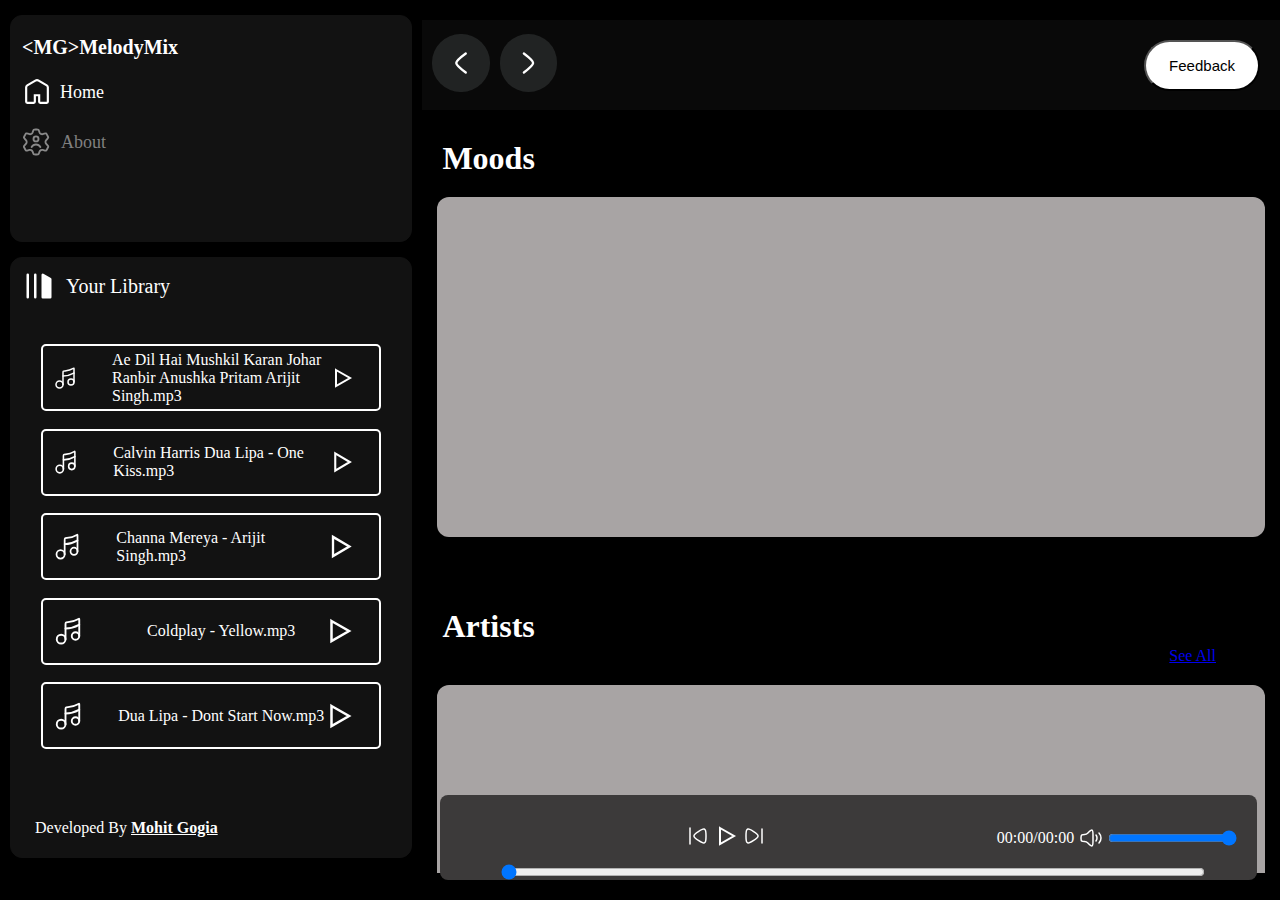
<file: index.html>
<!DOCTYPE html>
<html lang="en">
<head>
    <meta charset="UTF-8">
    <meta name="viewport" content="width=device-width, initial-scale=1.0">
    <link rel="icon" sizes="16x16" href="favicon-16x16.png" type="image/png">
    <link rel="icon" sizes="32x32" href="favicon-32x32.png" type="image/png">
    <title>Mg-MelodyMix</title>
    <link rel="stylesheet" href="style.css">
    <link rel="stylesheet" href="utility.css">
</head>
<body>
    <div class="left">
        <div class="leftnav">
            <div class="leftnavup">
                <div class="logo">
                    <span><b>&lt;MG&gt;</b>MelodyMix</span>
                    <img src="cross.svg" class="cross" alt="">
                </div>
                <div class="leftnavcont">
                    <div class="lefthome" onclick="gotohome()">
                        <img src="home.svg" alt="" >Home
                    </div>
                    <div class="leftabout" onclick="gotoabout()">
                        <img class="aboutimg" src="about.svg" alt="">
                        <span class="abouttxt">About</span>
                    </div>
                </div>
            </div>
            
            <div class="leftsonglib">
                <div class="songlibtitle">
                    <img src="books.svg" class="libimg" alt="">
                    <span class="libtitle">Your Library</span>
                </div>
                <div class="leftsonglist scrollbar">
                    <ul>
                    </ul>
                </div>
                <span class="dev">Developed By <b class="undrline" onclick="gotoabout()">Mohit Gogia</b></span>
            </div>
        </div>
        
    </div>
    <div class="right scrollbar">
        <div class="mainright">
            <div class="rightnav">
                <div class="rightnavicons">
                    <div class="tlines">
                        <img src="lines.svg" class="thlines" alt="">
                    </div>
                    <div class="leftarrow" onclick="gotoabout()">
                        <img class="arrow"src="left_arrow.svg" alt="">
                    </div>
                    <div class="rightarrow" onclick="gotoartists()">
                        <img class="arrow"   src="right_arrow.svg" alt="">
                    </div>
                </div>
                <div class="rightnavbtns">
                    <button class="feedback" onclick="gotofeedback()">Feedback</button>
                </div>
            </div>
            <div class="cardscont">
                <div class="moodalbums">
                    <h1 class="cartitle">Moods</h1>
                    <div class="moodscont scrollbar">


                        


                    </div>
                </div>
                <div class="artists">
                    <div class="temp">
                        <h1 class="cartitle  artisttitle">Artists</h1>
                        <a href="artists.html">See All</a>
                    </div>
                    
                    <div class="artistscont">

                    </div>
                    
                </div>
            </div>
        </div>
        <div class="player">
            <div class="musicplayer">
                <div class="playersongname"></div>
                <div class="controls">
                    <img src="prv_song.svg" class="prvsong" alt="" id="prv">
                    <img src="play.svg" class="play" id = "mainplay" alt="">
                    <img src="next_song.svg" class="nxtsong" id="nxt" alt="">
                </div>
                <div class="aboveright">
                    <div class="durr">
                        00:00/00:00
                    </div>
                    <div id="volume">
                        <img src="speaker.svg" alt="" id="speaker">
                        <input type="range" name="volume" id="vol" min="0" max="100">
                    </div>
                </div>
                <div class="seekbar">
                    <input type="range" name="songprog" id="songprog" min="0" max="100">
                </div>
            </div>
        </div>
    </div>
</body>
<script src="index.js"></script>
</html>
</file>
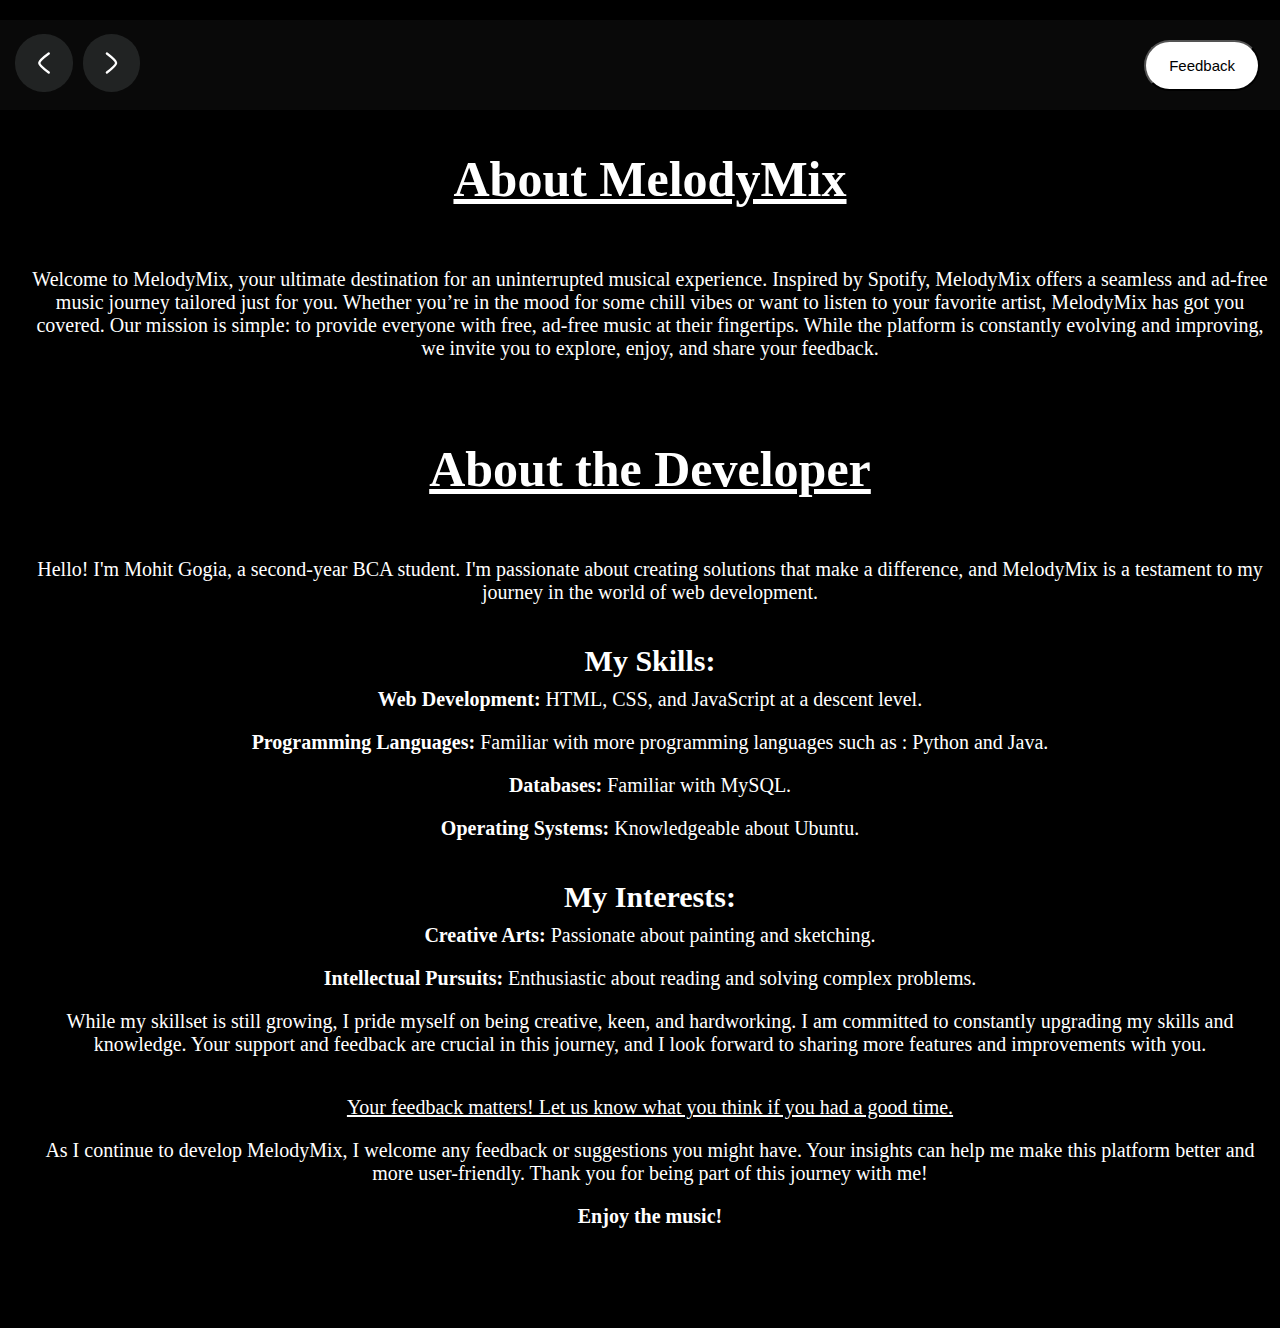
<file: about.html>
<!DOCTYPE html>
<html lang="en">
<head>
    <meta charset="UTF-8">
    <meta name="viewport" content="width=device-width, initial-scale=1.0">
    <link rel="icon" sizes="16x16" href="favicon-16x16.png" type="image/png">
    <link rel="icon" sizes="32x32" href="favicon-32x32.png" type="image/png">
    <title>Mg-MelodyMix</title>
    <link rel="stylesheet" href="about.css">
    <link rel="stylesheet" href="utility.css">
</head>
<body>
    <div class="right scrollbar">
        <div class="mainright">
            <div class="rightnav">
                <div class="rightnavicons">
                    <div class="leftarrow" onclick="gotoartists()">
                        <img class="arrow" src="left_arrow.svg" alt="">
                    </div>
                    <div class="rightarrow" onclick="gotoartists()">
                        <img class="arrow" src="right_arrow.svg" alt="">
                    </div>
                </div>
                <div class="rightnavbtns">
                    <button class="feedback" onclick="gotofeedback()">Feedback</button>
                </div>
            </div>
            <div class="rightbody">
                <h1 class="minusbt">About MelodyMix</h1>
                <p>Welcome to MelodyMix, your ultimate destination for an uninterrupted musical experience. Inspired by Spotify, MelodyMix offers a seamless and ad-free music journey tailored just for you. Whether you’re in the mood for some chill vibes or want to listen to your favorite artist, MelodyMix has got you covered. Our mission is simple: to provide everyone with free, ad-free music at their fingertips. While the platform is constantly evolving and improving, we invite you to explore, enjoy, and share your feedback.</p>
                <h1 class="addtp">About the Developer</h1>
                <p>Hello! I'm Mohit Gogia, a second-year BCA student. I'm passionate about creating solutions that make a difference, and MelodyMix is a testament to my journey in the world of web development.</p>
                <h2>My Skills:</h2>
                <p><strong>Web Development:</strong> HTML, CSS, and JavaScript at a descent level.</p>
                <p><strong>Programming Languages:</strong> Familiar with more programming languages such as :  Python and Java.</p>
                <p><strong>Databases:</strong> Familiar with MySQL.</p>
                <p><strong>Operating Systems:</strong> Knowledgeable about Ubuntu.</p>
                <h2>My Interests:</h2>
                <p><strong>Creative Arts:</strong> Passionate about painting and sketching.</p>
                <p><strong>Intellectual Pursuits:</strong> Enthusiastic about reading and solving complex problems.</p>
                <p>While my skillset is still growing, I pride myself on being creative, keen, and hardworking. I am committed to constantly upgrading my skills and knowledge. Your support and feedback are crucial in this journey, and I look forward to sharing more features and improvements with you.</p>
                <p class="feed">Your feedback matters! Let us know what you think if you had a good time.</p>
                <p>As I continue to develop MelodyMix, I welcome any feedback or suggestions you might have. Your insights can help me make this platform better and more user-friendly. Thank you for being part of this journey with me!</p>
                <p class="last"><strong>Enjoy the music!</strong></p>
            </div>
        </div>
    </div>
    <script src="artists.js"></script>
</body>
</html>
</file>
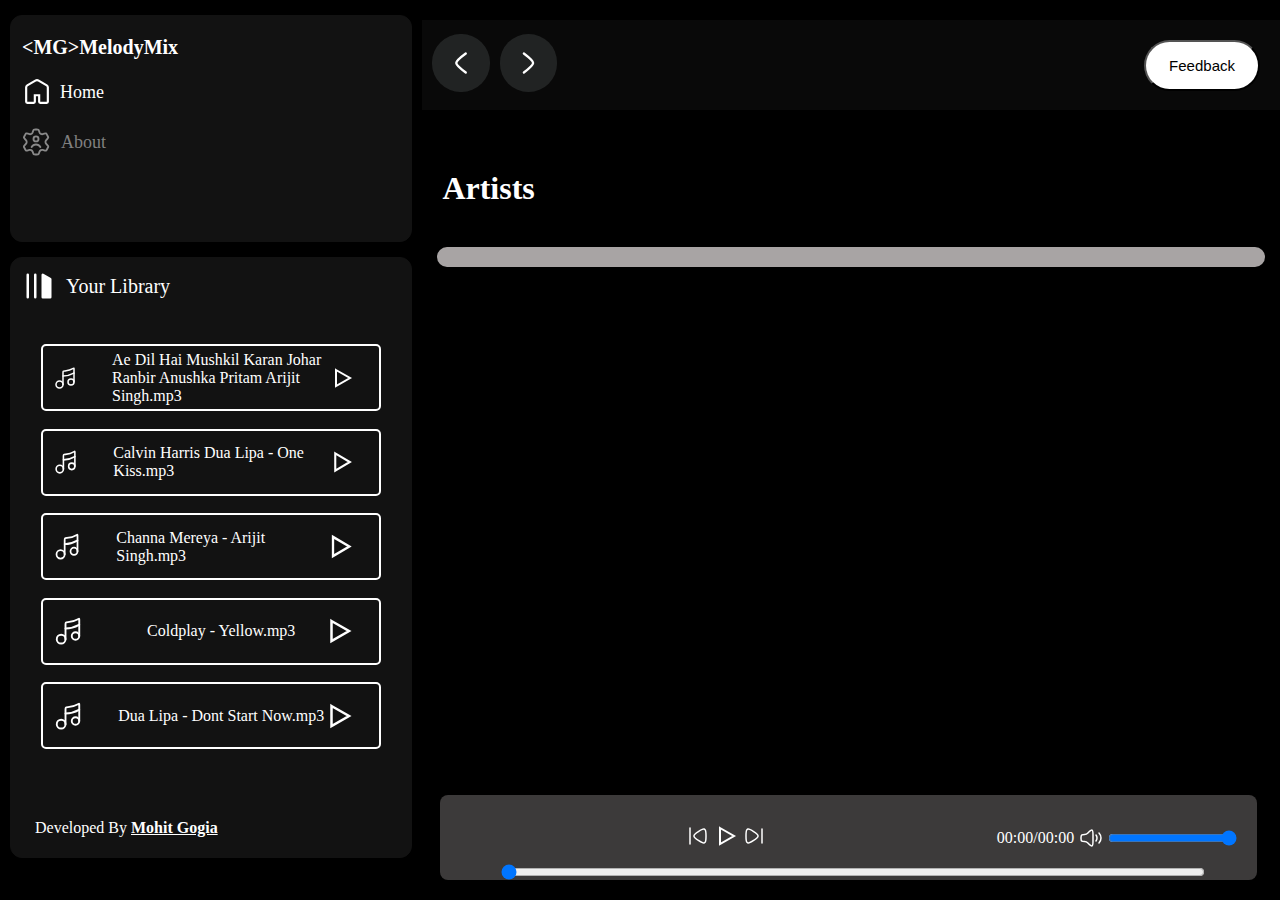
<file: artists.html>
<!DOCTYPE html>
<html lang="en">
<head>
    <meta charset="UTF-8">
    <meta name="viewport" content="width=device-width, initial-scale=1.0">
    <link rel="icon" sizes="16x16" href="favicon-16x16.ico" type="image/png">
    <link rel="icon" sizes="32x32" href="favicon-32x32.ico" type="image/png">
    <title>Mg-MelodyMix</title>
    <link rel="stylesheet" href="artists.css">
    <link rel="stylesheet" href="utility.css">
</head>
<body>
    <div class="left">
        <div class="leftnav">
            <div class="leftnavup">
                <div class="logo">
                    <span><b>&lt;MG&gt;</b>MelodyMix</span>
                    <img src="cross.svg" class="cross" alt="">
                </div>
                <div class="leftnavcont">
                    <div class="lefthome" onclick="gotohome()">
                        <img src="home.svg" alt="" >Home
                    </div>
                    <div class="leftabout" onclick="gotoabout()">
                        <img class="aboutimg" src="about.svg" alt="">
                        <span class="abouttxt">About</span>
                    </div>
                </div>
            </div>
            
            <div class="leftsonglib">
                <div class="songlibtitle">
                    <img src="books.svg" class="libimg" alt="">
                    <span class="libtitle">Your Library</span>
                </div>
                <div class="leftsonglist scrollbar">
                    <ul>
                    </ul>
                </div>
                <span class="dev">Developed By <b class="undrline" onclick="gotoabout()">Mohit Gogia</b></span>
            </div>
        </div>
    </div>
    <div class="right scrollbar">
        <div class="mainright">
            <div class="rightnav">
                <div class="rightnavicons">
                    <div class="tlines">
                        <img src="lines.svg" class="thlines" alt="">
                    </div>
                    <div class="leftarrow" onclick="gotohome()">
                        <img class="arrow"src="left_arrow.svg" alt="">
                    </div>
                    <div class="rightarrow" onclick="gotofeedback()">
                        <img class="arrow"   src="right_arrow.svg" alt="">
                    </div>
                </div>
                <div class="rightnavbtns">
                    <button class="feedback" onclick="gotofeedback()">Feedback</button>
                </div>
            </div>
            <div class="cardscont">
                <div class="artists">
                    <div class="temp">
                        <h1 class="cartitle  artisttitle">Artists</h1>
                        <a href="artists.html">See All</a>
                    </div>
                    
                    <div class="artistscont">

                    </div>
                    
                </div>
            </div>
        </div>
        <div class="player">
            <div class="musicplayer">
                <div class="playersongname"></div>
                <div class="controls">
                    <img src="prv_song.svg" class="prvsong" alt="" id="prv">
                    <img src="play.svg" class="play" id = "mainplay" alt="">
                    <img src="next_song.svg" class="nxtsong" id="nxt" alt="">
                </div>
                <div class="aboveright">
                    <div class="durr">
                        00:00/00:00
                    </div>
                    <div id="volume">
                        <img src="speaker.svg" alt="" id="speaker">
                        <input type="range" name="volume" id="vol" min="0" max="100">
                    </div>
                </div>
                <div class="seekbar">
                    <input type="range" name="songprog" id="songprog" min="0" max="100">
                </div>
            </div>
        </div>
    </div>
</body>
<script src="artists.js"></script>
</html>
</file>
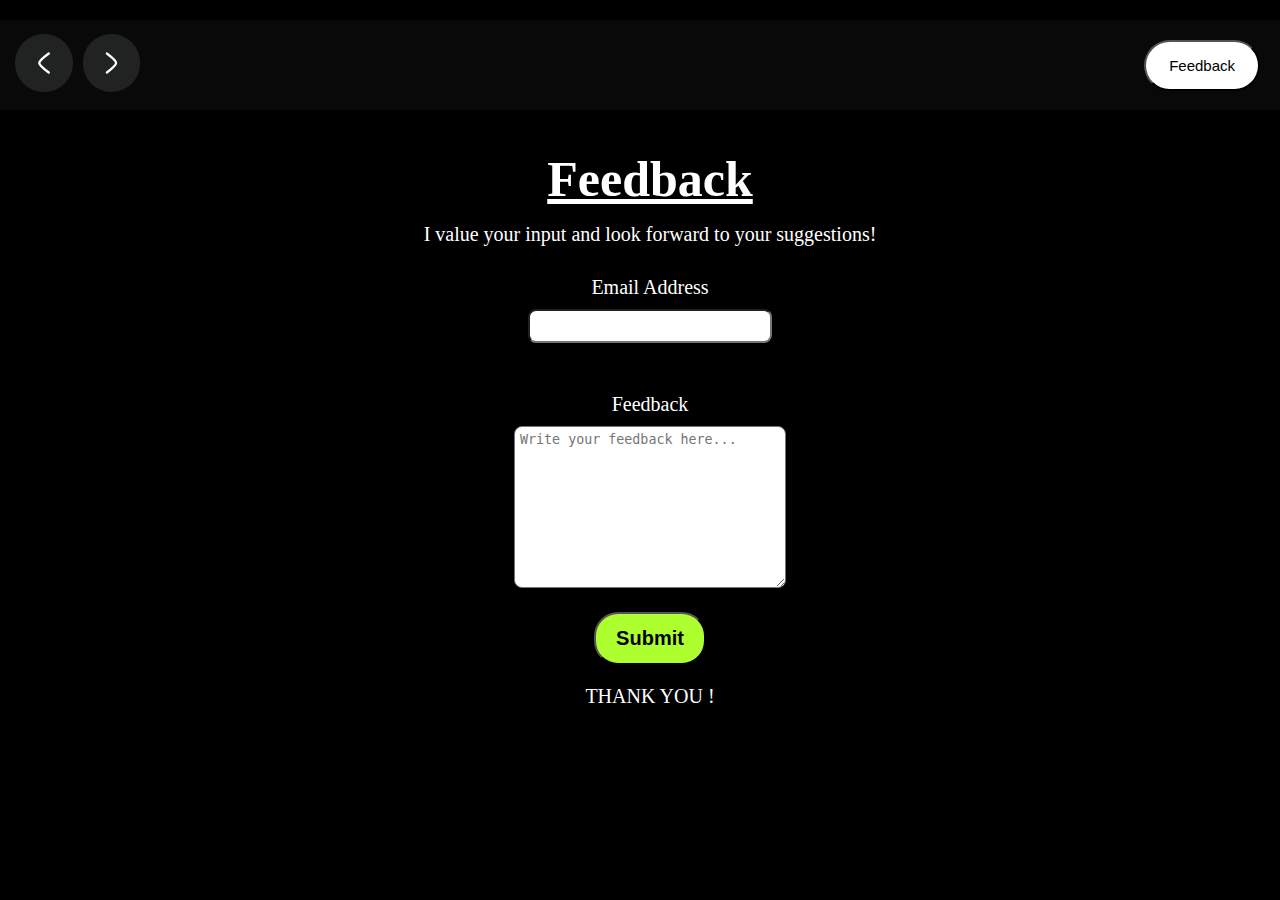
<file: feedback.html>
<!DOCTYPE html>
<html lang="en">
<head>
    <meta charset="UTF-8">
    <meta name="viewport" content="width=device-width, initial-scale=1.0">
    <link rel="icon" sizes="16x16" href="favicon-16x16.png" type="image/png">
    <link rel="icon" sizes="32x32" href="favicon-32x32.png" type="image/png">
    <title>Mg-MelodyMix</title>
    <link rel="stylesheet" href="feedback.css">
    <link rel="stylesheet" href="utility.css">
</head>
<body>
    <div class="right scrollbar">
        <div class="mainright">
            <div class="rightnav">
                <div class="rightnavicons">
                    <div class="leftarrow" onclick="gotoartists()">
                        <img class="arrow"src="left_arrow.svg" alt="">
                    </div>
                    <div class="rightarrow" onclick="gotoabout()">
                        <img class="arrow"   src="right_arrow.svg" alt="">
                    </div>
                </div>
                <div class="rightnavbtns">
                    <button class="feedback" onclick="gotofeedback()">Feedback</button>
                </div>
            </div>
            <div class="rightbody">
                <h1>Feedback</h1>
                <p class="line">I value your input and look forward to your suggestions!</p>
                <div class="mail">
                    <p>Email Address</p>
                    <input type="email" name="email" id="email">
                </div>
                <div class="feedbackbox">
                    <p>Feedback</p>
                    <textarea id="feedback" name="feedback" rows="5" maxlength="200" placeholder="Write your feedback here..."></textarea>
                </div>
                <div id="submit">
                    <button id="sub">Submit</button>
                </div>
                <p class="thank">THANK YOU !</p>
            </div>
        </div>
    </div>
</body>
<script src="artists.js"></script>
<script src="feedback.js"></script>
</html>
</file>
<file: style.css>
*{
    margin: 0;
    padding: 0;
}

body{
    display: flex;
    background-color: black;
    color:white;
}

.left{
    width:33vw;
    min-width:390px; 
    height: 97vh;
}

.right{
    width:67vw;
    height: 97vh;
    
}

.leftnav img{
    width:30px;
    filter: invert(1);
}

.leftnavup{
    height:25vh;
    min-height:170px;
    border:1px solid #121212;
    border-radius: 12px;
    margin: 15px 10px;
}

.leftsonglib{
    height: 66.5vh;
    border-radius: 12px;
    border:1px solid #121212;
    border-radius: 12px;
    margin: 15px 10px;
    background-color: #121212;
}

.lefthome , .leftabout{
    margin:10px;
    display: flex;
    align-items: center;
    gap:10px;
    font-weight: 500;
    cursor:pointer;
    margin-bottom:22px;
    font-size: 18px;
    
}

.leftabout{
    color: gray;
}

.leftabout img{
    opacity: 0.5;
    transition: opacity 0.15s ease;
}

.leftabout img:hover{
    opacity: 1;
}

.leftabout:hover{
    color:white;
    text-decoration: underline;
}

.logo{
    margin:20px 11px;
    font-size: 20px;
    font-weight: 750;
}

.leftnavup{
    background-color: #121212;
}

.lefthome img{
    width:26px;
    margin-left:3px;
}

.songlibtitle{
    display: flex;
    align-items: center;
    gap:12px;
    margin:13px;
}

.libtitle{
    font-size: 20px;
}

.rightnav{
    background-color:#090909;
    width:100%;
    height:90px;
    margin-top:20px;
    z-index:20;
}

.rightnavicons{
    display: flex;
    gap:10px;
}

.rightnav{
    display: flex;
    justify-content: space-between;
    align-items: center;
    position: fixed;
    width: calc(100% - 33vw);
    border-top:20px solid black;
    top:-20px;
}

.arrow {
    height:37.5px;
    background-color: #7469692f;
    border-radius: 50%;
    padding:10px;
    filter: invert(1);
}


.feedback{
    display: inline-block;
    margin-right:20px;
    background-color: white;
    padding:15px 23px;
    border-radius: 43px;
    font-size: 15px;
    cursor: pointer;
    text-align: center;
}

.feedback:hover{
    font-weight: 800;
    text-decoration: underline;
}

.musicplayer{
    display: flex;
    justify-content: space-between;
    height:85px;
    background-color: #3c3a3a;
    position: fixed;
    bottom:20px;
    margin: 0 18px;
    /* width:calc(100% - 39.5%); */
    width: calc(100% - 426px);
    align-items: center;
    border-radius: 8px;
}

.songname{
    padding-left:20px;
}
.aboveright{
    display: flex;
    gap:5px;
    align-items: center;
    padding-right:20px;
}

#volume{
    display:flex;
    align-items: center;
    gap:5px;
}

.cartitle{
    margin:20px;
}

.moodscont{
    background-color: rgb(168, 164, 164);
    margin:20px 15px;
    border-radius: 12px;;
    height:340px;
    overflow-x:auto;
    display: flex;
    align-items: center;
    overflow-y:hidden;
}

.right{
    overflow-y: scroll;
}

.cardscont{
    padding-top:120px;
}

.artisttitle{
    margin-top:50px;
}

.card{
    height:310px;
    border: 1px solid black;
    width:210px;
    border-radius:8px;
    background-color: #191919;
    position: relative;
    margin-left:10px;
}


.poster img{
    height:200px;
    width:200px;
    object-fit: contain;
    border-radius: 8px;
    padding:5px;
}

.cardhead{
    font-size:21px;
    display: flex;
    justify-content: center;
    margin:5px 0;
}

.cardtxt{
    position: absolute;
    font-size:20px;
    top:260px;
    overflow: hidden;
    text-overflow: ellipsis;
    height:45px;
    margin-left:10px;
    margin-bottom:5px;
    display: -webkit-box;
    -webkit-line-clamp: 2;
    -webkit-box-orient: vertical;
}

.hoverplay img{
    width:60px;
    position: absolute;
    right: 8px;
    top:225px;
    opacity: 0;
    transition: all 0.3s ease;
    /* 139 */
    cursor: pointer;
    z-index: 10;
}

.hoverplay img:hover{
    top:139px;
    opacity:1;
}

.artistscont{
    display: flex;
    flex-wrap: wrap;
    background-color: rgb(168, 164, 164);
    margin:20px 15px;
    border-radius: 12px;;
    height:340px;
    position: relative;
    flex-direction: column;
    overflow: hidden;
    justify-content: center;
    align-items: center;
    gap:10px;
    margin-bottom:110px;
}

  


.leftsonglist ul{
    list-style-type:none;
    margin:10px 20px;
}

.leftsonglist ul li{
    min-width:282px;
    border: 2px solid white;
    height:63px;
    margin:10px;
    display: flex;
    align-items: center;
    justify-content: space-between;
    padding-left:10px;
    padding-right:10px;
    border-radius:5px;
    margin-bottom:17.5px;
    cursor: pointer;
}

.leftsonglist ul li:hover{
    background-color: rgb(220,220,220,0.5);
}



.leftsonglist ul li:first-child{
    margin-top:30px;
}

.leftsonglist ul li img{
    padding-right:15px;
}

.play{
    filter: invert();
}

.leftsonglist{
    height:50vh;
    overflow-x: hidden;
    overflow-y: auto;
}

.leftsonglist ul li:nth-child(1){
    display: flex;
    justify-content: center;
    align-items: center;
}


.seekbar{
    position: absolute;
    bottom:0px;
    left:2vw;
    display: flex;
    justify-content: center;
    align-items: center;
}

#songprog{
    width: 55vw;
    margin-left:35px;
}

.temp{
    display: flex;
    justify-content: space-between;
    align-items: center;
}

.temp a{
    padding-top:10vh;
    margin-right:5vw;
}

.tlines img{
    width:40px;
    margin-left:12px;
    display: none;
}

.rightnavicons{
    display: flex;
    align-items: center;
}

.logo{
    display: flex;
    align-items: center;
    justify-content: space-between;
}

.logo img{
    width:30px;
    display: none;
}

@media (width < 1211px) {
    .rightnav{
        width:calc(100% - 392px);
    }
}

@media (width < 886px){
    .left{
        position: absolute;
        left:-500px;
        transition: width 0.5 ease;
        z-index:100;
        background-color: black;
        height: 100%;
    }

    .tlines img{
        display: block;
    }


    .right{
        width:100%;
    }

    .rightnav{
        width:100%
    }

    .musicplayer{
        width:90%;
    }
    
    .logo img{
        display: block;
    }

    .musicplayer{
        height:224px;
        width:100%;
        bottom:0;
        left:-17.5px;
        flex-direction: column;
    }

    .playersongname{
        font-size: 21px;
        margin-top: 40px;
        display: flex;
        justify-content: center;
        align-items: center;
        text-align: center;
    }

    .controls{
        margin-left : -12.5px;
    }

    .aboveright{
        display: flex;
        flex-direction: column;
        margin-bottom:45px;
    }

    #songprog{
        margin-bottom:15px;
        margin-top:15px;
        margin-left: 0;
    }

    #songprog{
        width:calc(100vw - 18px);
    }

    .artistscont{
        margin-bottom:217px;
    }
    .playersongname{
        padding-left:0px;
    }
}

.musicplayer{
    z-index: 90;
}

.card{
    cursor: pointer;
}

.card:hover{
    background-color:gray;
    scale: 1.02;
}

.card:hover .hoverplay img {
    top: 139px; /* Adjust the position as desired */
    opacity: 1;
}

@media (min-width: 887px) and (max-width: 1104px) {
    .seekbar{
        width: calc(85vw - 340px);
        margin-left:0;
    }
}

@media (width > 1107px) {
    .musicplayer{
        width:calc(90% - 412px);
    }
}



@media (width>1103px) and (width<1570px){
    .musicplayer{
        width:calc(98.5% - 412px);
    }
}

@media (width > 1219px){
    .musicplayer{
        width:calc(96% - 412px);
    }
}

@media (width>1401px) {
    .musicplayer{
        width:calc(96% - 512px);
    }
}

.playersongname{
    padding-left:15px;
}

.dev{
    position: absolute;
    bottom: 7vh;
    left:35px;
}

.undrline{
    text-decoration: underline;
    cursor: pointer;
}

.undrline:hover{
    color:blue;
}

@media (width>2300px) {
    .musicplayer{
        width: calc(85% - 512px);
    }
}

@media (width<2300px) and (width>1700px){
    .musicplayer{
        width: calc(88% - 512px);
    }
}


@media (width<2092) and (width>1650px){
    .musicplayer{
        width: calc(92% - 512px);
    }
}
</file>
<file: utility.css>
.scrollbar::-webkit-scrollbar {
    width: 10px; /* Width of the scrollbar */
}

.scrollbar::-webkit-scrollbar-track {
    background: #f1f1f1; /* Background of the scrollbar track */
    border-radius: 10px; /* Rounded corners of the scrollbar track */
}

.scrollbar::-webkit-scrollbar-thumb {
    background: #888; /* Color of the scrollbar thumb */
    border-radius: 10px; /* Rounded corners of the scrollbar thumb */
}

.scrollbar::-webkit-scrollbar-thumb:hover {
    background: #555; /* Color of the scrollbar thumb on hover */
}

/* Customize the scrollbar for Firefox */
.scrollbar {
    scrollbar-width: thin; /* Width of the scrollbar */
    scrollbar-color: #888 #f1f1f1; /* Color of the scrollbar thumb and track */
}

/* For Internet Explorer and Edge */
.scrollbar {
    -ms-overflow-style: -ms-autohiding-scrollbar;
}
</file>
<file: about.css>
*{
    margin: 0;
    padding: 0;
}

body{
    display: flex;
    background-color: black;
    color:white;
}

.left{
    width:33vw;
    min-width:390px; 
    height: 97vh;
}

.right{
    width:100%;
    height: 97vh;
    
}

.rightnav{
    background-color:#090909;
    width:100%;
    height:90px;
    margin-top:20px;
    z-index:20;
}

.rightnavicons{
    display: flex;
    gap:10px;
}

.rightnav{
    display: flex;
    justify-content: space-between;
    align-items: center;
    position: fixed;
    width: calc(100% - 33vw);
    border-top:20px solid black;
    top:-20px;
}

.arrow {
    height:37.5px;
    background-color: #7469692f;
    border-radius: 50%;
    padding:10px;
    filter: invert(1);
}


.feedback{
    display: inline-block;
    margin-right:20px;
    background-color: white;
    padding:15px 23px;
    border-radius: 43px;
    font-size: 15px;
    cursor: pointer;
    text-align: center;
}

.feedback:hover{
    font-weight: 800;
    text-decoration: underline;
}

@media (width < 1211px) {
    .rightnav{
        width:calc(100% - 392px);
    }
}

.rightnav{
    width:100%
}


.rightnavicons{
    padding-left:15px;
}

.rightbody {
    display: flex;
    flex-direction: column;
    justify-content: center;
    align-items: center;
    margin: auto;
    margin-top: 150px;
    margin-left: 20px;
    text-align: center;
}

.rightbody h1 {
    text-decoration: underline;
    font-size: 50px;
    margin-bottom: 50px;
}

p {
    font-size: 20px;
    margin: 10px;
}

h2 {
    font-size: 30px;
    margin-top: 30px;
}

p strong {
    font-weight: bold;
}

.feed{
    margin-top:30px;
    text-decoration: underline;
}

.last{
    margin-bottom:100px;
}

.addtp{
    margin-top:70px;
}
</file>
<file: artists.css>
*{
    margin: 0;
    padding: 0;
}

body{
    display: flex;
    background-color: black;
    color:white;
}

.left{
    width:33vw;
    min-width:390px; 
    height: 97vh;
}

.right{
    width:67vw;
    height: 97vh;
    
}

.leftnav img{
    width:30px;
    filter: invert(1);
}

.leftnavup{
    height:25vh;
    min-height:170px;
    border:1px solid #121212;
    border-radius: 12px;
    margin: 15px 10px;
}

.leftsonglib{
    height: 66.5vh;
    border-radius: 12px;
    border:1px solid #121212;
    border-radius: 12px;
    margin: 15px 10px;
    background-color: #121212;
}

.lefthome , .leftabout{
    margin:10px;
    display: flex;
    align-items: center;
    gap:10px;
    font-weight: 500;
    cursor:pointer;
    margin-bottom:22px;
    font-size: 18px;
    
}

.leftabout{
    color: gray;
}

.leftabout img{
    opacity: 0.5;
    transition: opacity 0.15s ease;
}

.leftabout img:hover{
    opacity: 1;
}

.leftabout:hover{
    color:white;
    text-decoration: underline;
}

.logo{
    margin:20px 11px;
    font-size: 20px;
    font-weight: 750;
}

.leftnavup{
    background-color: #121212;
}

.lefthome img{
    width:26px;
    margin-left:3px;
}

.songlibtitle{
    display: flex;
    align-items: center;
    gap:12px;
    margin:13px;
}

.libtitle{
    font-size: 20px;
}

.rightnav{
    background-color:#090909;
    width:100%;
    height:90px;
    margin-top:20px;
    z-index:20;
}

.rightnavicons{
    display: flex;
    gap:10px;
}

.rightnav{
    display: flex;
    justify-content: space-between;
    align-items: center;
    position: fixed;
    width: calc(100% - 33vw);
    border-top:20px solid black;
    top:-20px;
}

.arrow {
    height:37.5px;
    background-color: #7469692f;
    border-radius: 50%;
    padding:10px;
    filter: invert(1);
}


.feedback{
    display: inline-block;
    margin-right:20px;
    background-color: white;
    padding:15px 23px;
    border-radius: 43px;
    font-size: 15px;
    cursor: pointer;
    text-align: center;
}

.feedback:hover{
    font-weight: 800;
    text-decoration: underline;
}

.musicplayer{
    display: flex;
    justify-content: space-between;
    height:85px;
    background-color: #3c3a3a;
    position: fixed;
    bottom:20px;
    margin: 0 18px;
    /* width:calc(100% - 39.5%); */
    width: calc(100% - 426px);
    align-items: center;
    border-radius: 8px;
}

.songname{
    padding-left:20px;
}
.aboveright{
    display: flex;
    gap:5px;
    align-items: center;
    padding-right:20px;
}

#volume{
    display:flex;
    align-items: center;
    gap:5px;
}

.cartitle{
    margin:20px;
}

.moodscont{
    background-color: rgb(168, 164, 164);
    margin:20px 15px;
    border-radius: 12px;;
    height:340px;
    overflow-x:auto;
    display: flex;
    align-items: center;
    overflow-y:hidden;
}

.right{
    overflow-y: scroll;
}

.cardscont{
    padding-top:120px;
}

.artisttitle{
    margin-top:50px;
}

.card{
    height:310px;
    border: 1px solid black;
    width:210px;
    border-radius:8px;
    background-color: #191919;
    position: relative;
    margin-left:10px;
}


.poster img{
    height:200px;
    width:200px;
    object-fit: contain;
    border-radius: 8px;
    padding:5px;
}

.cardhead{
    font-size:21px;
    display: flex;
    justify-content: center;
    margin:5px 0;
}

.cardtxt{
    position: absolute;
    font-size:20px;
    top:260px;
    overflow: hidden;
    text-overflow: ellipsis;
    height:45px;
    margin-left:10px;
    margin-bottom:5px;
    display: -webkit-box;
    -webkit-line-clamp: 2;
    -webkit-box-orient: vertical;
}

.hoverplay img{
    width:60px;
    position: absolute;
    right: 8px;
    top:225px;
    opacity: 0;
    transition: all 0.3s ease;
    /* 139 */
    cursor: pointer;
    z-index: 10;
}

.hoverplay img:hover{
    top:139px;
    opacity:1;
}

.artistscont{
    display: flex;
    flex-wrap: wrap;
    background-color: rgb(168, 164, 164);
    margin:20px 15px;
    border-radius: 12px;;
    height:340px;
    position: relative;
    justify-content: center;
    align-items: center;
    gap:10px;
    margin-bottom:110px;
    padding:55px;
}

  


.leftsonglist ul{
    list-style-type:none;
    margin:10px 20px;
}

.leftsonglist ul li{
    min-width:282px;
    border: 2px solid white;
    height:63px;
    margin:10px;
    display: flex;
    align-items: center;
    justify-content: space-between;
    padding-left:10px;
    padding-right:10px;
    border-radius:5px;
    margin-bottom:17.5px;
    cursor: pointer;
}

.leftsonglist ul li:hover{
    background-color: rgb(220,220,220,0.5);
}



.leftsonglist ul li:first-child{
    margin-top:30px;
}

.leftsonglist ul li img{
    padding-right:15px;
}

.play{
    filter: invert();
}

.leftsonglist{
    height:50vh;
    overflow-x: hidden;
    overflow-y: auto;
}

.leftsonglist ul li:nth-child(1){
    display: flex;
    justify-content: center;
    align-items: center;
}


.seekbar{
    position: absolute;
    bottom:0px;
    left:2vw;
    display: flex;
    justify-content: center;
    align-items: center;
}

#songprog{
    width: 55vw;
    margin-left:35px;
}

.temp{
    display: flex;
    justify-content: space-between;
    align-items: center;
}

.temp a{
    padding-top:10vh;
    margin-right:5vw;
}

.tlines img{
    width:40px;
    margin-left:12px;
    display: none;
}

.rightnavicons{
    display: flex;
    align-items: center;
}

.logo{
    display: flex;
    align-items: center;
    justify-content: space-between;
}

.logo img{
    width:30px;
    display: none;
}

@media (width < 1211px) {
    .rightnav{
        width:calc(100% - 392px);
    }
}

@media (width < 886px){
    .left{
        position: absolute;
        left:-500px;
        transition: width 0.5 ease;
        z-index:100;
        background-color: black;
        height: 100%;
    }

    .tlines img{
        display: block;
    }


    .right{
        width:100%;
    }

    .rightnav{
        width:100%
    }

    .musicplayer{
        width:90%;
    }
    
    .logo img{
        display: block;
    }

    .musicplayer{
        height:224px;
        width:100%;
        bottom:0;
        left:-17.5px;
        flex-direction: column;
    }

    .playersongname{
        font-size: 21px;
        margin-top: 40px;
        display: flex;
        justify-content: center;
        align-items: center;
        text-align: center;
    }

    .controls{
        margin-left : -12.5px;
    }

    .aboveright{
        display: flex;
        flex-direction: column;
        margin-bottom:45px;
    }

    #songprog{
        margin-bottom:15px;
        margin-top:15px;
        margin-left:0;
    }

    #songprog{
        width:calc(100vw - 18px);
    }

    .artistscont{
        margin-bottom:217px;
    }

    .playersongname{
        padding-left:0px;
    }
}

.musicplayer{
    z-index: 90;
}

.card{
    cursor: pointer;
}

.card:hover{
    background-color:gray;
    scale: 1.02;
}

.card:hover .hoverplay img {
    top: 139px; /* Adjust the position as desired */
    opacity: 1;
}

.artistscont{
    height:auto;
    padding:10px;
}

.temp a{
    display: none;
}

@media (min-width: 887px) and (max-width: 1104px) {
    .seekbar{
        width: calc(85vw - 340px);
    }
}

@media (width > 1107px) {
    .musicplayer{
        width:calc(90% - 412px);
    }
}



@media (width>1103px) and (width<1570px){
    .musicplayer{
        width:calc(98.5% - 412px);
    }
}

@media (width > 1219px){
    .musicplayer{
        width:calc(96% - 412px);
    }
}

@media (width>1401px) {
    .musicplayer{
        width:calc(96% - 512px);
    }
}

.playersongname{
    padding-left:15px;
}

.dev{
    position: absolute;
    bottom: 7vh;
    left:35px;
}

.undrline{
    text-decoration: underline;
    cursor: pointer;
}

.undrline:hover{
    color:blue;
}

@media (width>2300px) {
    .musicplayer{
        width: calc(85% - 512px);
    }
}

@media (width<2300px) and (width>1700px){
    .musicplayer{
        width: calc(88% - 512px);
    }
}


@media (width<2092) and (width>1650px){
    .musicplayer{
        width: calc(92% - 512px);
    }
}
</file>
<file: feedback.css>
*{
    margin: 0;
    padding: 0;
}

body{
    display: flex;
    background-color: black;
    color:white;
}

.left{
    width:33vw;
    min-width:390px; 
    height: 97vh;
}

.right{
    width:100%;
    height: 97vh;
    
}

.rightnav{
    background-color:#090909;
    width:100%;
    height:90px;
    margin-top:20px;
    z-index:20;
}

.rightnavicons{
    display: flex;
    gap:10px;
}

.rightnav{
    display: flex;
    justify-content: space-between;
    align-items: center;
    position: fixed;
    width: calc(100% - 33vw);
    border-top:20px solid black;
    top:-20px;
}

.arrow {
    height:37.5px;
    background-color: #7469692f;
    border-radius: 50%;
    padding:10px;
    filter: invert(1);
}


.feedback{
    display: inline-block;
    margin-right:20px;
    background-color: white;
    padding:15px 23px;
    border-radius: 43px;
    font-size: 15px;
    cursor: pointer;
    text-align: center;
}

.feedback:hover{
    font-weight: 800;
    text-decoration: underline;
}

@media (width < 1211px) {
    .rightnav{
        width:calc(100% - 392px);
    }
}

.rightnav{
    width:100%
}


.rightnavicons{
    padding-left:15px;
}

.rightbody{
    display: flex;
    flex-direction: column;
    justify-content: center;
    align-items: center;
    margin: auto;
    margin-top:150px;
    margin-left:20px;
    text-align: center;
    
}

.rightbody h1{
    text-decoration: underline;
    font-size:50px;
    margin-bottom:50px;
}

p{
    font-size:20px;
    margin:10px;
}
#email{
    width:240px;
    height:30px;
    border-radius: 8px;
    margin-bottom:40px;
}

#feedback{
    width:260px;
    height:150px;
    border-radius: 8px;
    padding:5px;
}

#sub{
    margin-top:20px;
    background-color:greenyellow;
    font-weight:700;
    font-size:20px;
    padding:13px 20px;
    border-radius: 24px;
    cursor: pointer;
}

.line{
    margin-top:-35px;
    margin-bottom:20px;
}

.thank{
    margin-top:20px;
}

#sub:hover{
    scale:0.9;
    text-decoration: underline;
}
</file>
